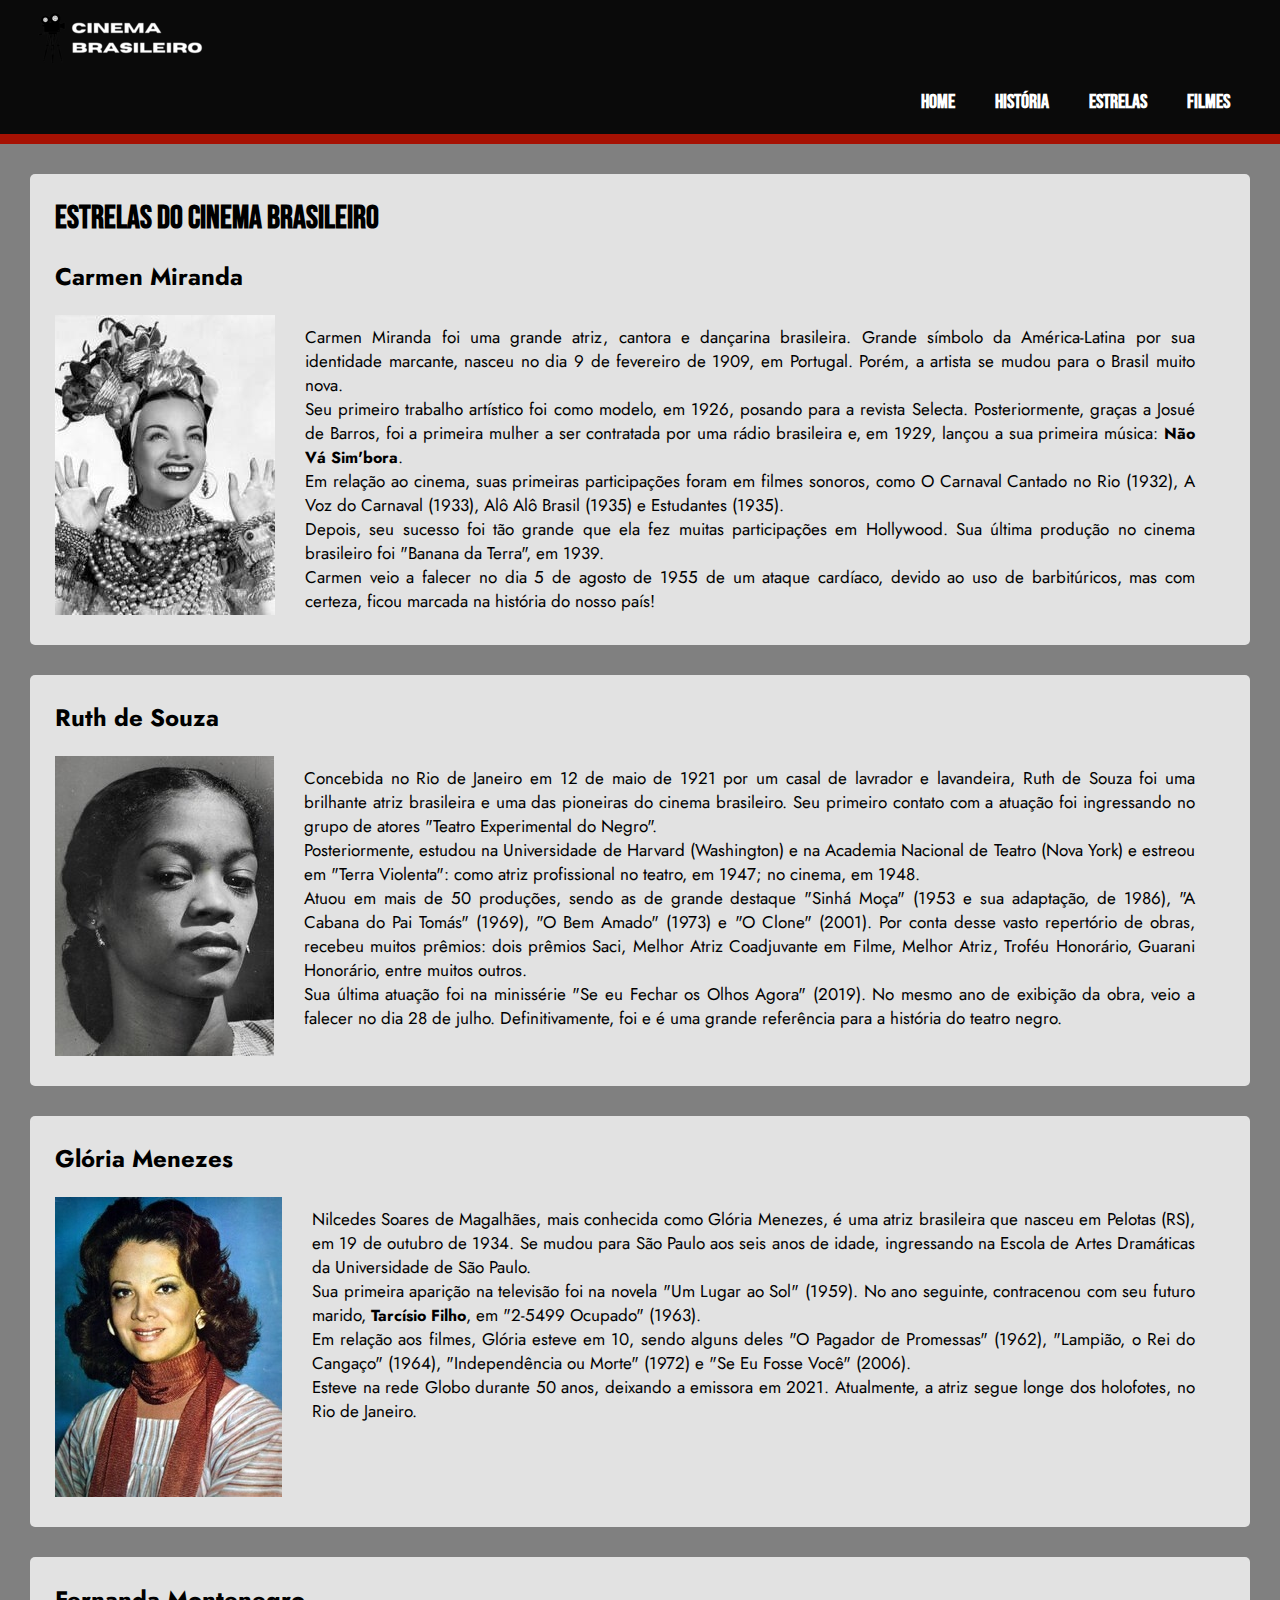
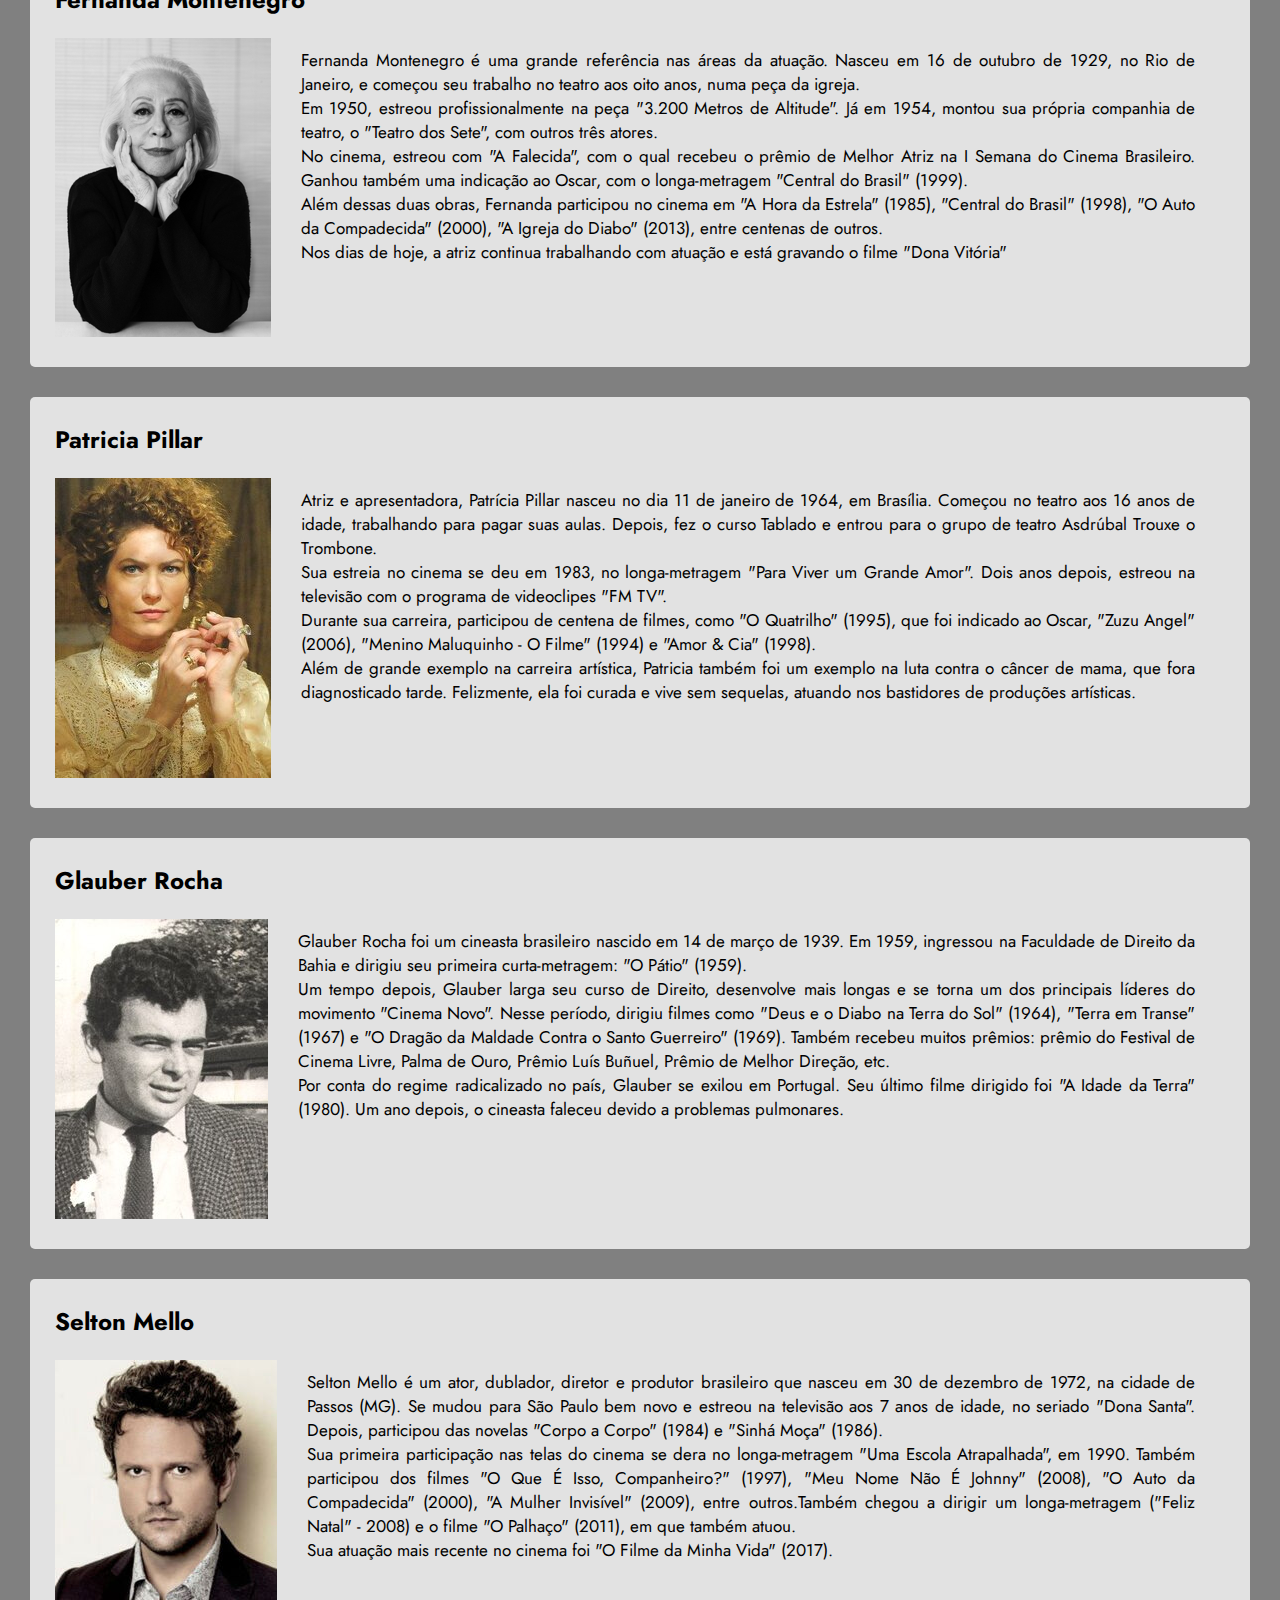
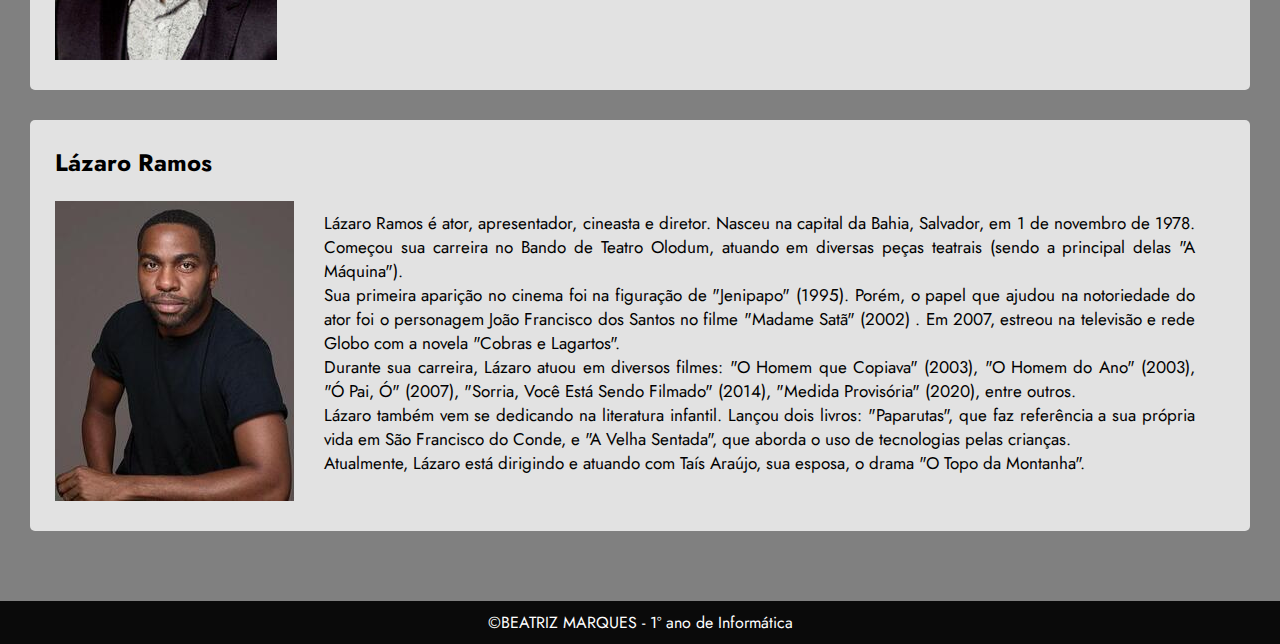
<file: estrelas.html>
<!DOCTYPE html>
<html lang="en">
<head>
    <meta charset="UTF-8">
    <meta http-equiv="X-UA-Compatible" content="IE=edge">
    <meta name="viewport" content="width=device-width, initial-scale=1.0">
    <title>As maiores estrelas do cinema brasileiro</title>
    <link rel="preconnect" href="https://fonts.googleapis.com">
    <link rel="preconnect" href="https://fonts.gstatic.com" crossorigin>
    <link href="https://fonts.googleapis.com/css2?family=Jost&display=swap" rel="stylesheet">
    <link rel="preconnect" href="https://fonts.googleapis.com">
    <link rel="preconnect" href="https://fonts.gstatic.com" crossorigin>
    <link href="https://fonts.googleapis.com/css2?family=Bebas+Neue&family=Fira+Code:wght@600&display=swap" rel="stylesheet">
    <link rel="apple-touch-icon" sizes="57x57" href="icon/apple-icon-57x57.png">
    <link rel="apple-touch-icon" sizes="60x60" href="icon/apple-icon-60x60.png">
    <link rel="apple-touch-icon" sizes="72x72" href="icon/apple-icon-72x72.png">
    <link rel="apple-touch-icon" sizes="76x76" href="icon/apple-icon-76x76.png">
    <link rel="apple-touch-icon" sizes="114x114" href="icon/apple-icon-114x114.png">
    <link rel="apple-touch-icon" sizes="120x120" href="icon/apple-icon-120x120.png">
    <link rel="apple-touch-icon" sizes="144x144" href="icon/apple-icon-144x144.png">
    <link rel="apple-touch-icon" sizes="152x152" href="icon/apple-icon-152x152.png">
    <link rel="apple-touch-icon" sizes="180x180" href="icon/apple-icon-180x180.png">
    <link rel="icon" type="image/png" sizes="192x192"  href="icon/android-icon-192x192.png">
    <link rel="icon" type="image/png" sizes="32x32" href="icon/favicon-32x32.png">
    <link rel="icon" type="image/png" sizes="96x96" href="icon/favicon-96x96.png">
    <link rel="icon" type="image/png" sizes="16x16" href="icon/favicon-16x16.png">
    <link rel="manifest" href="icon/manifest.json">
    <meta name="msapplication-TileColor" content="#ffffff">
    <meta name="msapplication-TileImage" content="icon/ms-icon-144x144.png">
    <meta name="theme-color" content="#ffffff">
    <link rel="stylesheet" href="CSS/estilo.css">
</head>
<link rel="stylesheet" href="CSS/estilo.css">
<body>
    <!---cabeçalho--->
    <header>
        <div id="logo-titulo">
            <a href="index.html"><img src="imagens/logo.png" alt=""></a>
        </div>
        <nav class="links">
        <a href="index.html">Home</a>
		<a href="história.html">História</a>
	    <a href="#">Estrelas</a>
		<a href="filmes.html">Filmes</a>
        </nav>
    </header>
    <!--conteudo-->
    <div class="texto">
        <h1>Estrelas do cinema brasileiro</h1><br>
        <h2>Carmen Miranda</h2><br>
        <div class="atriz">
            <figure class="img4"><img src="imagens/carmen_miranda.jpg" alt="Retrato preto e branco de uma mulher sorridente, com detalhes de flores em seu cabelo"></figure><p>Carmen Miranda foi uma grande atriz, cantora e dançarina brasileira. Grande símbolo da América-Latina por sua identidade marcante, nasceu no dia 9 de fevereiro de 1909, em Portugal. Porém, a artista se mudou para o Brasil muito nova.<br> Seu primeiro trabalho artístico foi como modelo, em 1926, posando para a revista Selecta. Posteriormente, graças a Josué de Barros, foi a primeira mulher a ser contratada por uma rádio brasileira e, em 1929, lançou a sua primeira música: <a href="https://www.youtube.com/watch?v=U-3caCDJLnM" target="_blank" class="link2">Não Vá Sim'bora</a>.<br>Em relação ao cinema, suas primeiras participações foram em filmes sonoros, como O Carnaval Cantado no Rio (1932), A Voz do Carnaval (1933), Alô Alô Brasil (1935) e Estudantes (1935).<br>Depois, seu sucesso foi tão grande que ela fez muitas participações em Hollywood. Sua última produção no cinema brasileiro foi "Banana da Terra", em 1939.<br>Carmen veio a falecer no dia 5 de agosto de 1955 de um ataque cardíaco, devido ao uso de barbitúricos, mas com certeza, ficou marcada na história do nosso país! </p></div></div>

    <div class="texto">
        <h2>Ruth de Souza</h2><br>
        <div class="atriz">
            <figure class="img5"><img src="imagens/ruth_desouza.jpg" alt="Retrato preto e branco de uma mulher negra séria"></figure><p>Concebida no Rio de Janeiro em 12 de maio de 1921 por um casal de lavrador e lavandeira, Ruth de Souza foi uma brilhante atriz brasileira e uma das pioneiras do cinema brasileiro. Seu primeiro contato com a atuação foi ingressando no grupo de atores "Teatro Experimental do Negro". <br>Posteriormente, estudou na Universidade de Harvard (Washington) e na Academia Nacional de Teatro (Nova York) e estreou em "Terra Violenta": como atriz profissional no teatro, em 1947; no cinema, em 1948.<br>Atuou em mais de 50 produções, sendo as de grande destaque "Sinhá Moça" (1953 e sua adaptação, de 1986), "A Cabana do Pai Tomás" (1969), "O Bem Amado" (1973) e "O Clone" (2001). Por conta desse vasto repertório de obras, recebeu muitos prêmios: dois prêmios Saci, Melhor Atriz Coadjuvante em Filme, Melhor Atriz, Troféu Honorário, Guarani Honorário, entre muitos outros.<br> Sua última atuação foi na minissérie "Se eu Fechar os Olhos Agora" (2019). No mesmo ano de exibição da obra, veio a falecer no dia 28 de julho. Definitivamente, foi e é uma grande referência para a história do teatro negro. </p></div></div>

    <div class="texto">
        <h2>Glória Menezes</h2><br>
            <div class="atriz">
                <figure class="img6"><img src="imagens/gloria_menezes.jpg" alt="Retrato colorido de uma mulher com um pequeno sorriso e cabelos castanhos"> </figure><p>Nilcedes Soares de Magalhães, mais conhecida como Glória Menezes, é uma atriz brasileira que nasceu em Pelotas (RS), em 19 de outubro de 1934. Se mudou para São Paulo aos seis anos de idade, ingressando na Escola de Artes Dramáticas da Universidade de São Paulo.<br>Sua primeira aparição na televisão foi na novela "Um Lugar ao Sol" (1959). No ano seguinte, contracenou com seu futuro marido, <a href="imagens/tarcisio_meira.jpg " class="link2">Tarcísio Filho</a>, em "2-5499 Ocupado" (1963).<br> Em relação aos filmes, Glória esteve em 10, sendo alguns deles "O Pagador de Promessas" (1962), "Lampião, o Rei do Cangaço" (1964), "Independência ou Morte" (1972) e "Se Eu Fosse Você" (2006).<br>Esteve na rede Globo durante 50 anos, deixando a emissora em 2021. Atualmente, a atriz segue longe dos holofotes, no Rio de Janeiro. </p></div></div>
    <div class="texto">
        <h2>Fernanda Montenegro</h2><br>
            <div class="atriz">
                <figure class="img7"><img src="imagens/fernanda_montenegro.jpg" alt="Retrato preto e branco de uma senhora com as mãos no queixo e sorrindo levemente"></figure><p>Fernanda Montenegro é uma grande referência nas áreas da atuação. Nasceu em 16 de outubro de 1929, no Rio de Janeiro, e começou seu trabalho no teatro aos oito anos, numa peça da igreja.<br>Em 1950, estreou profissionalmente na peça "3.200 Metros de Altitude". Já em 1954, montou sua própria companhia de teatro, o "Teatro dos Sete", com outros três atores.<br> No cinema, estreou com "A Falecida", com o qual recebeu o prêmio de Melhor Atriz na I Semana do Cinema Brasileiro. Ganhou também uma indicação ao Oscar, com o longa-metragem "Central do Brasil" (1999).<br>Além dessas duas obras, Fernanda participou no cinema em "A Hora da Estrela" (1985), "Central do Brasil" (1998), "O Auto da Compadecida" (2000), "A Igreja do Diabo" (2013), entre centenas de outros.<br>Nos dias de hoje, a atriz continua trabalhando com atuação e está gravando o filme "Dona Vitória"</p></div></div>
    <div class="texto">
        <h2>Patricia Pillar</h2><br>
            <div class="atriz">
                <figure class="img8"><img src="imagens/patricia_pillar.jpg" alt="Retrato colorido de uma mulher com roupas e cabelo da época medieval"></figure><p>Atriz e apresentadora, Patrícia Pillar nasceu no dia 11 de janeiro de 1964, em Brasília. Começou no teatro aos 16 anos de idade, trabalhando para pagar suas aulas. Depois, fez o curso Tablado e entrou para o grupo de teatro Asdrúbal Trouxe o Trombone.<br>Sua estreia no cinema se deu em 1983, no longa-metragem "Para Viver um Grande Amor". Dois anos depois, estreou na televisão com o programa de videoclipes "FM TV".<br>Durante sua carreira, participou de centena de filmes, como "O Quatrilho" (1995), que foi indicado ao Oscar, "Zuzu Angel" (2006), "Menino Maluquinho - O Filme" (1994) e "Amor & Cia" (1998).<br>Além de grande exemplo na carreira artística, Patricia também foi um exemplo na luta contra o câncer de mama, que fora diagnosticado tarde. Felizmente, ela foi curada e vive sem sequelas, atuando nos bastidores de produções artísticas. </p></div></div>        
    <div class="texto">
        <h2>Glauber Rocha</h2><br>
            <div class="ator">
                <figure class="img9"><img src="imagens/glauber_rocha.jpg" alt="Retrato preto e branco de um homem com os olhos quase fechando por conta do sol"></figure><p>Glauber Rocha foi um cineasta brasileiro nascido em 14 de março de 1939. Em 1959, ingressou na Faculdade de Direito da Bahia e dirigiu seu primeira curta-metragem: "O Pátio" (1959).<br>Um tempo depois, Glauber larga seu curso de Direito, desenvolve mais longas e se torna um dos principais líderes do movimento "Cinema Novo". Nesse período, dirigiu filmes como "Deus e o Diabo na Terra do Sol" (1964), "Terra em Transe" (1967) e "O Dragão da Maldade Contra o Santo Guerreiro" (1969). Também recebeu muitos prêmios: prêmio do Festival de Cinema Livre, Palma de Ouro, Prêmio Luís Buñuel, Prêmio de Melhor Direção, etc.<br>Por conta do regime radicalizado no país, Glauber se exilou em Portugal. Seu último filme dirigido foi "A Idade da Terra" (1980). Um ano depois, o cineasta faleceu devido a problemas pulmonares.</p></div></div>
    <div class="texto">
        <h2>Selton Mello</h2><br>
            <div class="ator">
                <figure class="img10"><img src="imagens/selton_mello.jpg" alt="Retrato colorido de um homem jovem e sério com um terno preto e camisa cinza"></figure><p>Selton Mello é um ator, dublador, diretor e produtor brasileiro que nasceu em 30 de dezembro de 1972, na cidade de Passos (MG). Se mudou para São Paulo bem novo e estreou na televisão aos 7 anos de idade, no seriado "Dona Santa". Depois, participou das novelas "Corpo a Corpo" (1984) e "Sinhá Moça" (1986).<br>Sua primeira participação nas telas do cinema se dera no longa-metragem "Uma Escola Atrapalhada", em 1990. Também participou dos filmes "O Que É Isso, Companheiro?" (1997), "Meu Nome Não É Johnny" (2008), "O Auto da Compadecida" (2000), "A Mulher Invisível" (2009), entre outros.Também chegou a dirigir um longa-metragem ("Feliz Natal" - 2008) e o filme "O Palhaço" (2011), em que também atuou.<br> Sua atuação mais recente no cinema foi "O Filme da Minha Vida" (2017).<br> </p></div></div>
    <div class="texto">
        <h2>Lázaro Ramos</h2><br>
            <div class="ator">
                <figure class="img11"><img src="imagens/lazaro_ramos.jpg" alt="retrato colorido de um homem negro vestindo uma camiseta preta"></figure><p>Lázaro Ramos é ator, apresentador, cineasta e diretor. Nasceu na capital da Bahia, Salvador, em 1 de novembro de 1978. Começou sua carreira no Bando de Teatro Olodum, atuando em diversas peças teatrais (sendo a principal delas "A Máquina").<br>Sua primeira aparição no cinema foi na figuração de "Jenipapo" (1995). Porém, o papel que ajudou na notoriedade do ator foi o personagem João Francisco dos Santos no filme "Madame Satã" (2002) . Em 2007, estreou na televisão e rede Globo com a novela "Cobras e Lagartos".<br>Durante sua carreira, Lázaro atuou em diversos filmes: "O Homem que Copiava" (2003), "O Homem do Ano" (2003), "Ó Pai, Ó" (2007), "Sorria, Você Está Sendo Filmado" (2014), "Medida Provisória" (2020), entre outros.<br> Lázaro também vem se dedicando na literatura infantil. Lançou dois livros: "Paparutas", que faz referência a sua própria vida em São Francisco do Conde, e "A Velha Sentada", que aborda o uso de tecnologias pelas crianças.<br> Atualmente, Lázaro está dirigindo e atuando com Taís Araújo, sua esposa, o drama "O Topo da Montanha". </p></div></div>   


    </div>
    <footer class="area-rodape">
        &copy;BEATRIZ MARQUES - 1º ano de Informática
        </footer>
</body>
</html>
</file>
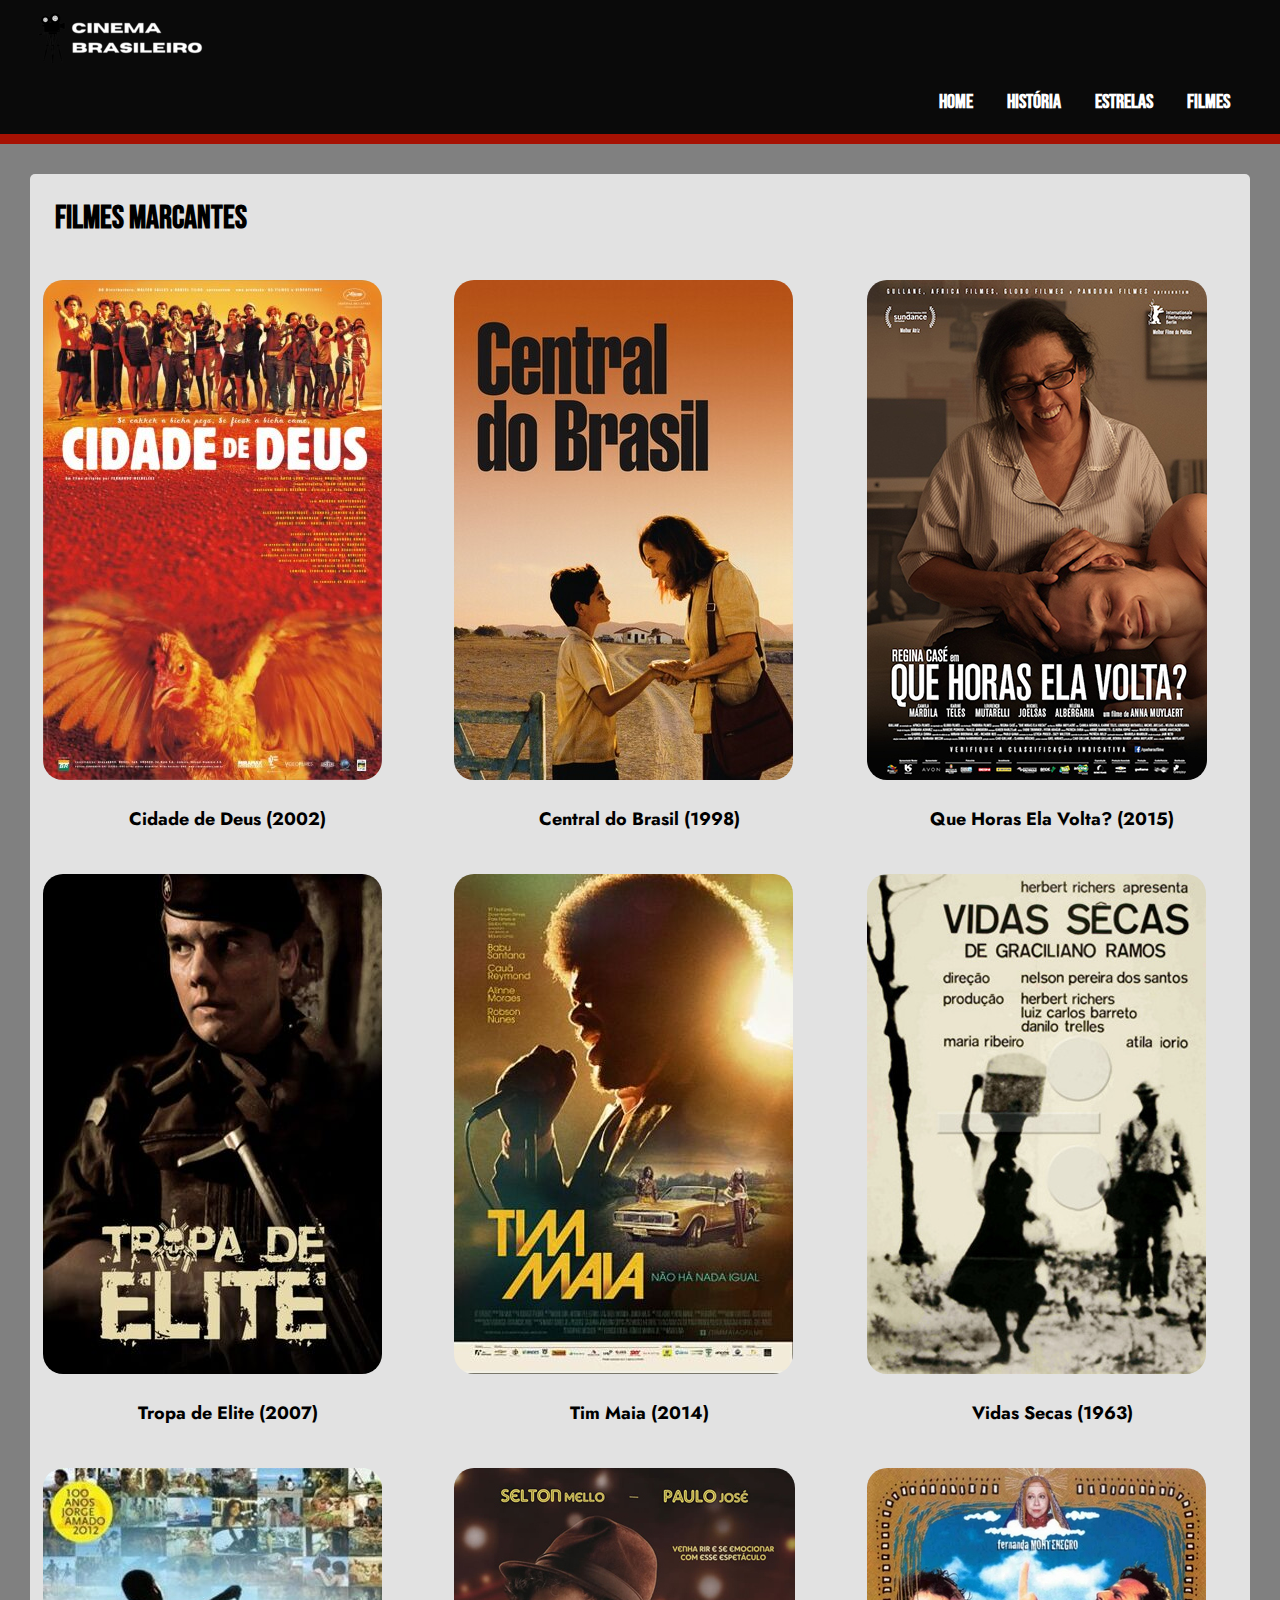
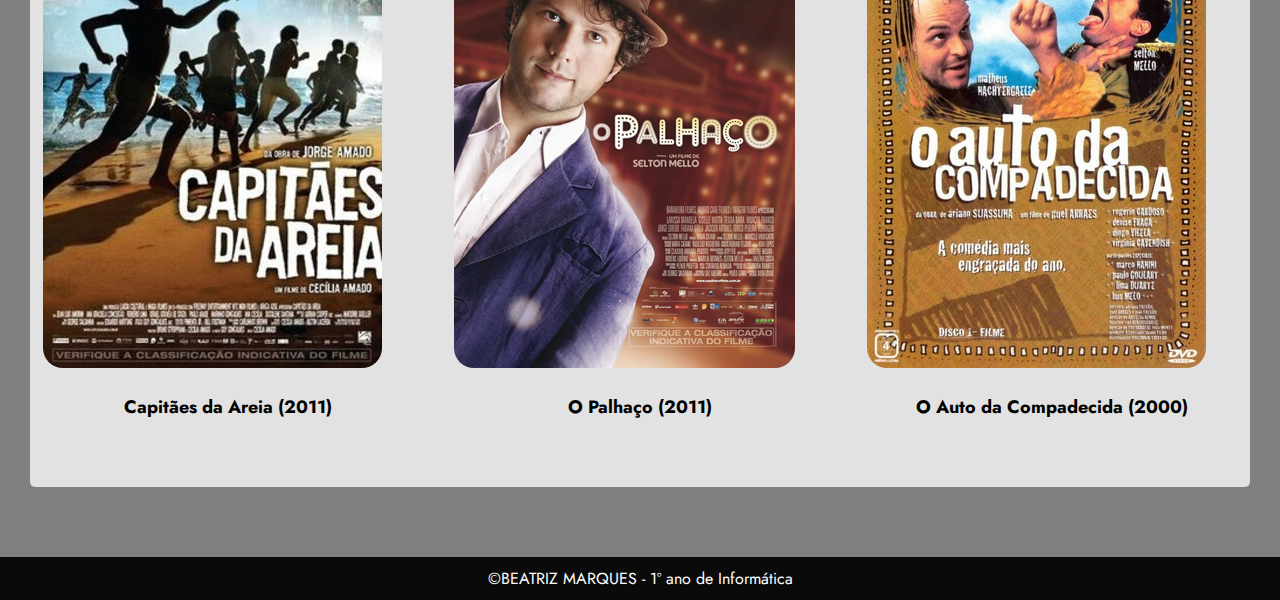
<file: filmes.html>
<!DOCTYPE html>
<html lang="pt-br">
<head>
    <meta charset="UTF-8">
    <meta http-equiv="X-UA-Compatible" content="IE=edge">
    <meta name="viewport" content="width=device-width, initial-scale=1.0">
    <title>Filmes que marcaram o cinema brasileiro</title>
    <link rel="preconnect" href="https://fonts.googleapis.com">
    <link rel="preconnect" href="https://fonts.gstatic.com" crossorigin>
    <link href="https://fonts.googleapis.com/css2?family=Jost&display=swap" rel="stylesheet">
    <link rel="preconnect" href="https://fonts.googleapis.com">
    <link rel="preconnect" href="https://fonts.gstatic.com" crossorigin>
    <link href="https://fonts.googleapis.com/css2?family=Bebas+Neue&family=Fira+Code:wght@600&display=swap" rel="stylesheet">
    <link rel="apple-touch-icon" sizes="57x57" href="icon/apple-icon-57x57.png">
    <link rel="apple-touch-icon" sizes="60x60" href="icon/apple-icon-60x60.png">
    <link rel="apple-touch-icon" sizes="72x72" href="icon/apple-icon-72x72.png">
    <link rel="apple-touch-icon" sizes="76x76" href="icon/apple-icon-76x76.png">
    <link rel="apple-touch-icon" sizes="114x114" href="icon/apple-icon-114x114.png">
    <link rel="apple-touch-icon" sizes="120x120" href="icon/apple-icon-120x120.png">
    <link rel="apple-touch-icon" sizes="144x144" href="icon/apple-icon-144x144.png">
    <link rel="apple-touch-icon" sizes="152x152" href="icon/apple-icon-152x152.png">
    <link rel="apple-touch-icon" sizes="180x180" href="icon/apple-icon-180x180.png">
    <link rel="icon" type="image/png" sizes="192x192"  href="icon/android-icon-192x192.png">
    <link rel="icon" type="image/png" sizes="32x32" href="icon/favicon-32x32.png">
    <link rel="icon" type="image/png" sizes="96x96" href="icon/favicon-96x96.png">
    <link rel="icon" type="image/png" sizes="16x16" href="icon/favicon-16x16.png">
    <link rel="manifest" href="icon/manifest.json">
    <meta name="msapplication-TileColor" content="#ffffff">
    <meta name="msapplication-TileImage" content="icon/ms-icon-144x144.png">
    <meta name="theme-color" content="#ffffff">
</head>
<style>
    *{ margin: 0; padding: 0;}

body{
    box-sizing: border-box; 
    background-color: grey;
    font-size: 16px;
    font-family: "Fire Code";
    }

header{
    background-color: rgba(0, 0, 0, 0.925);
    border-bottom: 10px solid #A61103;
    padding-left: 20px;
    padding-right: 20px;
}

nav{
    text-align: right;
}

    
a{
    color: white;
    font-size: 20px;
    text-decoration: none ;
    margin-right: 30px;
    font-family: "Bebas Neue","Serif" ;
}
.links{
    font-weight: bold;
    margin-bottom: 20px;
}

.links a:link{
    transition: 0.5s ease-out;
    text-decoration-line: none;
    color: #ffffff;
}

.links a:hover{
    background-color: #A61103;
    padding: 7px;
    border-radius: 10px;
}

.texto{
    margin: 30px;
    float: center;
    text-align: justify;
    background-color: rgba(255, 255, 255, 0.767);
    border-radius: 5px;
    padding: 25px;
}

table{
    display: flex;
    justify-content: center;
}

table, td{
    padding: 20px;
}

img{
    border-radius: 20px;
}

a{
    transition: transform 1s;
    transform: translateX(0) scale(2.0);
}

a:hover,
a:focus {
    cursor: pointer;
    transform: translateX(10px) scale(2.2);
    }

figcaption{
    text-align: center;
    font-weight: bold;
    font-family: "Jost", "sans-serif";
    padding-top: 20px;
    font-size: large;
}

h1{
    font-family: "Bebas Neue";
}

footer{
    color: white;
    text-align: center;
    margin-top: 70px;
    font-family: "Jost";
    background-color: rgba(0, 0, 0, 0.925);
    padding: 10px;
}

</style>
<body>
    <!---cabeçalho--->
    <header>
        <div id="logo-titulo">
            <a href="index.html"><img src="imagens/logo.png"></a>
        </div>
        <nav class="links">
        <a href="index.html">Home</a>
		<a href="história.html">História</a>
	    <a href="estrelas.html">Estrelas</a>
		<a href="#">Filmes</a>
        </nav>
    </header>
    <div class="texto">
        <h1>Filmes Marcantes</h1>
        <table>
            <tr>
                <td><a href="https://www.youtube.com/watch?v=fZJUKixyeXM" target="_blank"><img src="imagens/CidadedeDeus.jpg" alt="Cartaz do filme Cidade de Deus, fundo laranja com um grupo de garotos em cima e uma galinha embaixo" ></a><figcaption>Cidade de Deus (2002)</figcaption></td>
                <td><a href="https://www.youtube.com/watch?v=deEo9xnHgNc" target="_blank"><img src="imagens/central-do-brasil.jpg" alt=""></a><figcaption>Central do Brasil (1998)</figcaption></td>
                <td><a href="https://www.youtube.com/watch?v=tzzm2A92Vpg" target="_blank"><img src="imagens/Que_horas_ela_volta_ver3_xlg.jpg" ></a><figcaption>Que Horas Ela Volta? (2015)</figcaption></td>
            </tr>
            <tr>
                <td><a href="https://www.youtube.com/watch?v=uZBiNJQxtGw" target="_blank"><img src="imagens/tropadeelite.jpg" ></a><figcaption>Tropa de Elite (2007)</figcaption></td>
                <td><a href="https://www.youtube.com/watch?v=Ul7gf2k2vgQ" target="_blank"><img src="imagens/Tim_Maia_(filme).jpg" ></a><figcaption>Tim Maia (2014)</figcaption></td>
                <td><a href="https://www.youtube.com/watch?v=RdjhncRAqT4" target="_blank"><img src="imagens/Vidas_Secas_CN_0116A.jpg" ></a><figcaption>Vidas Secas (1963)</figcaption></td>
            </tr>
            <tr>
                <td><a href="https://www.youtube.com/watch?v=VTav_7PbnpU" target="_blank"><img src="imagens/Capitães_da_Areia_(filme).jpg" ></a><figcaption>Capitães da Areia (2011)</figcaption></td>
                <td><a href="https://www.youtube.com/watch?v=56P0KCQnRhE" target="_blank"><img src="imagens/O_Palhaco_poster_vert.jpg" ></a><figcaption>O Palhaço (2011)</figcaption></td>
                <td><a href="https://www.youtube.com/watch?v=XPuMu_ENzlg" target="_blank"><img src="imagens/O_auto_da_compadecida.jpg" ></a><figcaption>O Auto da Compadecida (2000)</figcaption></td>
            </tr>
        </table>
    </div>
    <footer class="area-rodape">
        &copy;BEATRIZ MARQUES - 1º ano de Informática
        </footer>
</body>
</html>
</file>
<file: CSS/estilo.css>
*{ margin: 0; padding: 0;}

body{
    box-sizing: border-box; 
    background-color: grey;
    font-size: 16px;
    font-family: "Fira Code";
    }

header{
    background-color: rgba(0, 0, 0, 0.925);
    border-bottom: 10px solid #A61103;
    padding-left: 20px;
    padding-right: 20px;
}

nav{
    text-align: right;
}

    
a{
    color: white;
    font-size: 20px;
    text-decoration: none ;
    margin-right: 30px;
    font-family: "Bebas Neue","Serif" ;
}
.links{
    font-weight: bold;
    margin-bottom: 20px;
}

.links a:link{
    transition: 0.5s ease-out;
    text-decoration-line: none;
    color: #ffffff;
}

.links a:hover{
    background-color: #A61103;
    padding: 7px;
    border-radius: 10px;
}

.links a:active{
    transition: 0.5s ease-in;
}

/*css HOME*/

.título{
    text-align: center;
    margin-top: 30px;
    font-size: large;
    background-color: white;
    padding: 15px
}

.slider{
    margin: 0 auto;
    width: 600px;
    height: 450px;
    overflow: hidden;
    margin-top: 100px;
    border-radius: 3px;
}

.slides{
    width: 400%;
    height: 450px;
    display: flex;
}

.slides input{
    display: none;
}

.slide{
    width: 25%;
    position: relative;
}

.slide img{
    width: 600px;
    height: 450px;
}

.manual-navigation{
    position: absolute;
    width: 600px;
    margin-top: -60px;
    display: flex;
    justify-content: center;
}

.manual-btn{
    border: 2px solid white;
    padding: 5px ;
    border-radius: 10px;
    cursor: pointer;
    transition: 1s;
}

.manual-btn:not(:last-child){
    margin-right: 40px;
}

.manual-btn:hover{
    background-color: white;
}

#slide1:checked ~ .first{
    margin-left: 0;
}

#slide2:checked ~ .first{
    margin-left: -25%;
}

#slide3:checked ~ .first{
    margin-left: -50%;
}

.navigation-auto div{
    border: 2px solid white;
    padding: 5px;
    border-radius: 10px;
    cursor: pointer;
    transition: 1s;
}

.navigation-auto{
    position: absolute;
    width: 600px;
    margin-top: 390px;
    display: flex;
    justify-content: center;
}

.navigation-auto div:not(:last-child){
    margin-right: 40px;
}

#slide1:checked ~ .navigation-auto .auto-btn1{
    background-color: white;
}

#slide2:checked ~ .navigation-auto .auto-btn2{
    background-color: white;
}

#slide3:checked ~ .navigation-auto .auto-btn{
    background-color: white;
}

.container{
    display: flex;
    justify-content: center;
    align-items: center;
    max-width: 1200px;
    flex-wrap: wrap;
    z-index: 1;
    margin-top: 100px;
    margin-left: 360px;
    margin-right: 360px;
}

.container .card{
    position: relative;
    width: 280px;
    height: 400px;
    margin: 30px;
    box-shadow: 20px 20px 50px #a6110383;
    border-radius: 15px;
    background-color: #A61103;
    overflow: hidden;
    display: flex;
    justify-content: center;
    align-items: center;
    border-top: 1px solid white;
    border-left: 1px solid white;
}

.container .card .content{
    cursor: default;
    padding:20px;
    text-align: center;
    transform: translateY(100px);
    opacity: 0;
    transition: 0.5s;
}

.container .card:hover .content {
    transform: translateY(0px);
    opacity: 1;
}

.container .card .content h2{
    position: absolute;
    top: -80px;
    right: 30px;
    font-size: 8em;
    color:rgba(144, 113, 69,-0.005) ;
    pointer-events: none;
}

.container .card .content h3{
    font-size: 1.8em;
    color: black;
    z-index: 1;
    padding-bottom: 10px;
    font-family: "Bebas Neue";
}

.container .card .content p{
    color: black;
    font-weight: 100;
    font-family: "Fira Code";
}

.container .card .content a{
    position: relative;
    display: inline-block;
    padding: 8px 20px;
    margin-top: 15px;
    background-color: white;
    color: black;
    text-decoration: none;
    font-weight: 500;
    border-radius: 20px;
    box-shadow: 0.5px 10px rgba(255, 255, 255, 0.2);
    text-align: center;
    margin-left: 30px;
}

/*css HISTÓRIA*/
.texto{
    margin: 30px;
    float: center;
    text-align: justify;
    background-color: rgba(255, 255, 255, 0.767);
    border-radius: 5px;
    padding: 25px;
}

h1{
    font-family: "Bebas Neue";
}

h2, p, figcaption, .itens, .link2{
    font-family: "Jost";
}

table{
    margin: 0 auto;
    margin-top: 30px;
    text-align: center;
    font-weight: bold;
    border: 10;
}

table td{
    padding-left: 30px;
    padding-right: 30px;
    padding-top: 10px;
    padding-bottom: 40px;
}

table img{
    width: 300px;
    height: 300px;
    border: 10px black;
    border-color:black;
    border-style: outset;
}

figcaption{
    padding-top: 15px;
    font-weight: bold;
}

.img1, .img2, .img3{
    padding-top: 30px;
    padding-bottom: 40px;
    text-align: center;
}


.itens{
    padding-left: 25px;
}

.link2{
    color: black;
    font-weight: bold;
    font-size: 16px;
    padding: 0;
    margin: 0;
}
/*css ESTRELAS*/

.atriz, .ator{
    display: flex;
    justify-items: left;
}

p{
    font-size: 17px;
    padding-top: 10px;
    padding-left: 30px;
    padding-right: 30px;
}

button{
    background-color: #c0b092;
    transition: transform 1s;
    transform: translateX(0) scale(2.0);
    border: 0;
    border-radius: 7px;
}

button:hover,
button:focus {
    cursor: pointer;
    color: white;
    background-color: #c2bcbc77;
    transform: translateX(10px) scale(2.2);
    }

footer{
    color: white;
    text-align: center;
    margin-top: 70px;
    font-family: "Jost";
    background-color: rgba(0, 0, 0, 0.925);
    padding: 10px;
}
</file>
